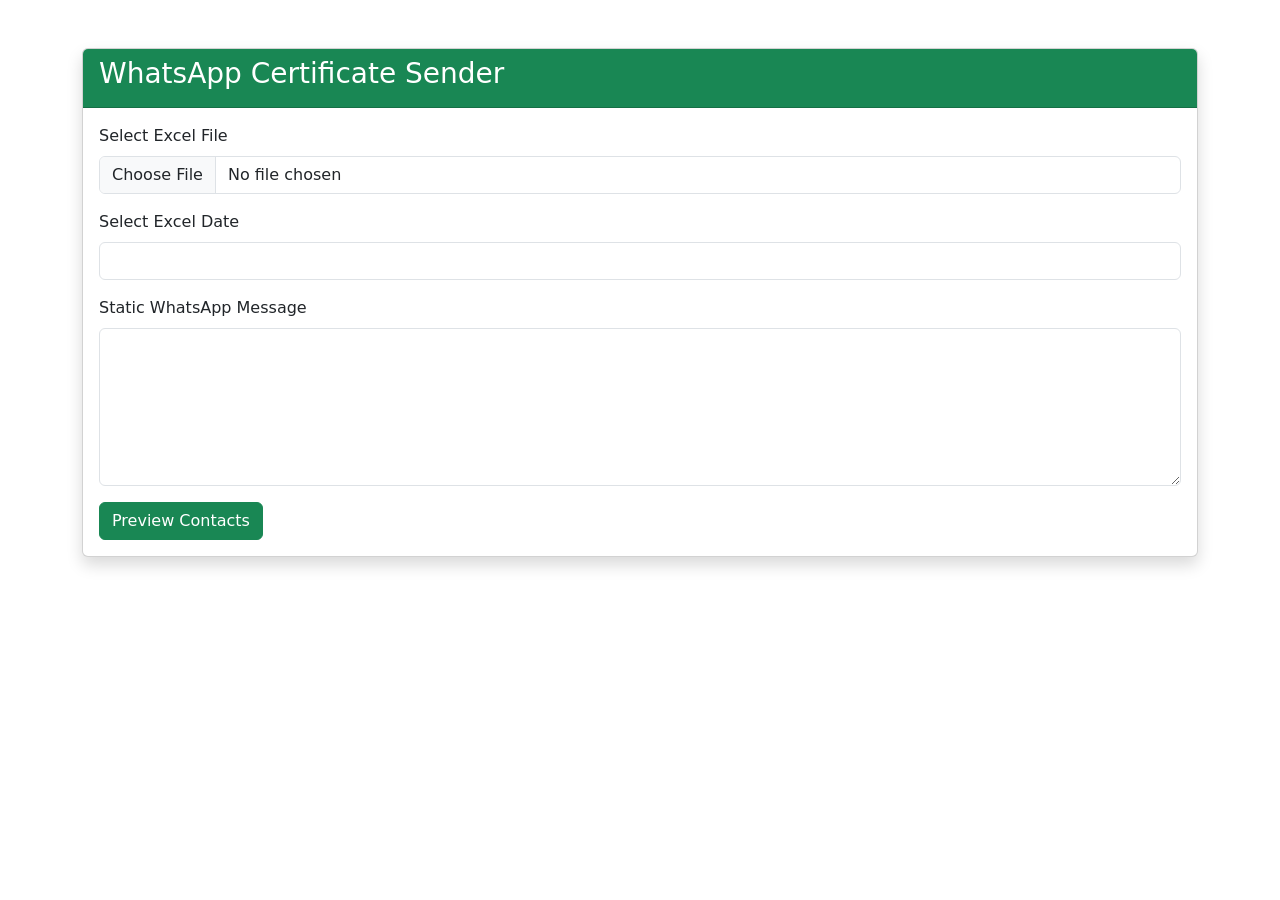
<file: src/main/resources/static/CertificateWhatsapp.html>
<!DOCTYPE html>
<html xmlns:th="http://www.thymeleaf.org">

<head>

<title>WhatsApp Certificate Sender</title>

<link href="https://cdn.jsdelivr.net/npm/bootstrap@5.3.3/dist/css/bootstrap.min.css" rel="stylesheet">

</head>

<body>

<div class="container mt-5">

<div class="card shadow">

<div class="card-header bg-success text-white">

<h3>WhatsApp Certificate Sender</h3>

</div>

<div class="card-body">

<form method="post"
      enctype="multipart/form-data"
      action="/certificate-preview">

<div class="mb-3">

<label class="form-label">

Select Excel File

</label>

<input
type="file"
class="form-control"
name="excel"
accept=".xls,.xlsx"
required>

</div>

<div class="mb-3">

<label class="form-label">

Select Excel Date

</label>

<input
    type="text"
    id="certificateDate"
    name="certificateDate"
    class="form-control">

<script>
flatpickr("#certificateDate", {
    dateFormat: "d-M-Y"
});
</script>

</div>

<div class="mb-3">

<label class="form-label">

Static WhatsApp Message

</label>

<textarea
class="form-control"
rows="6"
name="message"
required></textarea>

</div>

<button class="btn btn-success">

Preview Contacts

</button>

</form>

</div>

</div>

</div>

</body>

</html>
</file>
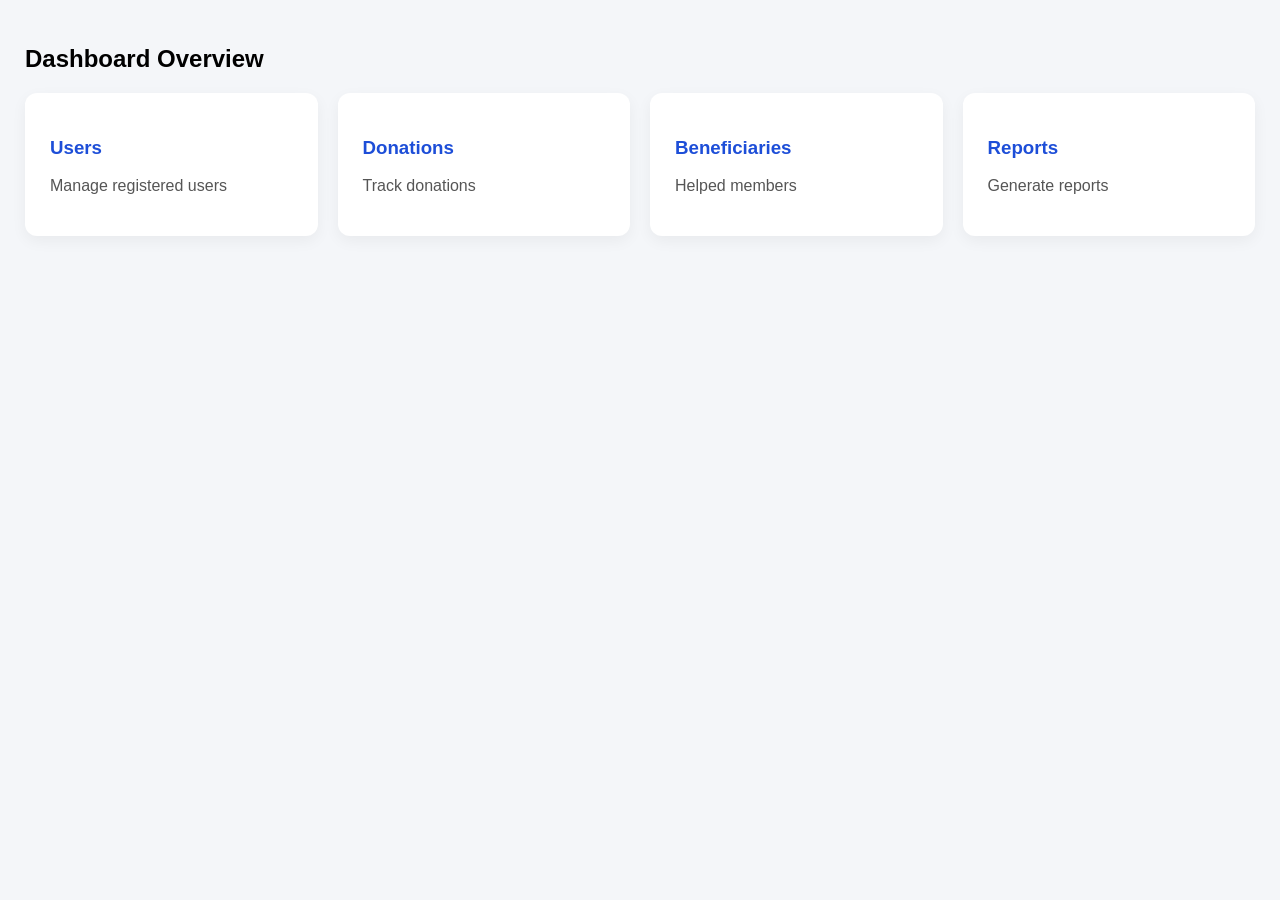
<file: src/main/resources/static/overview.html>
<!DOCTYPE html>
<html lang="en">
<head>
    <style>
        /* Put the styles specific to the content area here */
        body {
            font-family: "Segoe UI", Arial, sans-serif;
            background: #f4f6f9;
            padding: 25px;
            margin: 0;
        }
        .cards {
            display: grid;
            grid-template-columns: repeat(auto-fit, minmax(220px, 1fr));
            gap: 20px;
            margin-top: 20px;
        }
        .card {
            background: white;
            padding: 25px;
            border-radius: 12px;
            box-shadow: 0 5px 15px rgba(0,0,0,0.05);
            transition: 0.3s;
        }
        .card:hover {
            transform: translateY(-6px);
        }
        .card h3 {
            color: #1d4ed8;
        }
        .card p {
            margin-top: 8px;
            color: #555;
        }
    </style>
</head>
<body>

    <h2>Dashboard Overview</h2>
    
    <div class="cards">
        <div class="card">
            <h3>Users</h3>
            <p>Manage registered users</p>
        </div>
        <div class="card">
            <h3>Donations</h3>
            <p>Track donations</p>
        </div>
        <div class="card">
            <h3>Beneficiaries</h3>
            <p>Helped members</p>
        </div>
        <div class="card">
            <h3>Reports</h3>
            <p>Generate reports</p>
        </div>
    </div>

</body>
</html>
</file>
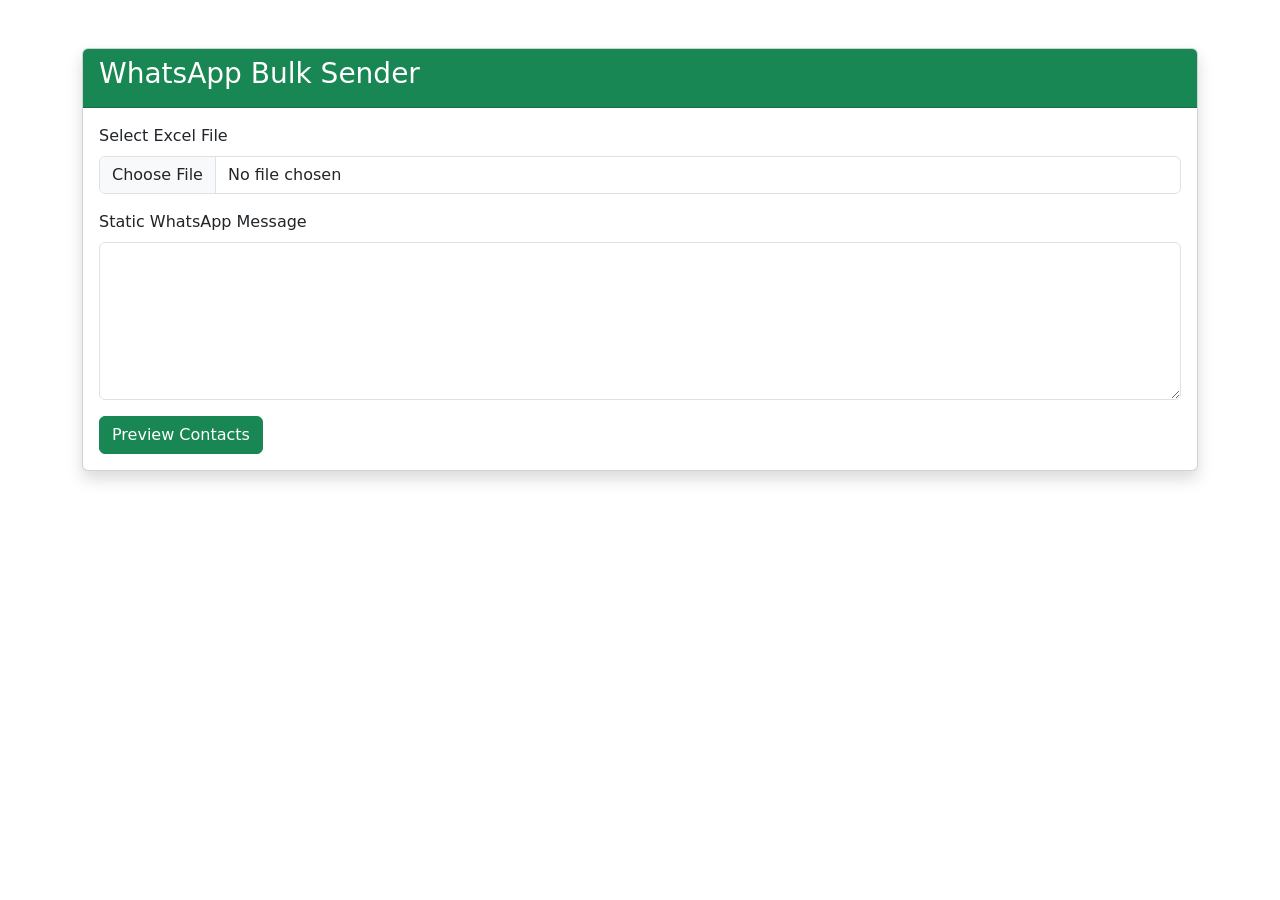
<file: src/main/resources/static/WhatsApp.html>
<!DOCTYPE html>
<html xmlns:th="http://www.thymeleaf.org">

<head>

<title>WhatsApp Bulk Sender</title>

<link href="https://cdn.jsdelivr.net/npm/bootstrap@5.3.3/dist/css/bootstrap.min.css"
rel="stylesheet">

</head>

<body>

<div class="container mt-5">

<div class="card shadow">

<div class="card-header bg-success text-white">

<h3>WhatsApp Bulk Sender</h3>

</div>

<div class="card-body">

<form method="post"
      enctype="multipart/form-data"
      action="/preview-whatsapp">

<div class="mb-3">

<label class="form-label">

Select Excel File

</label>

<input
type="file"
class="form-control"
name="file"
accept=".xls,.xlsx"
required>

</div>

<div class="mb-3">

<label class="form-label">

Static WhatsApp Message

</label>

<textarea
class="form-control"
rows="6"
name="message"
required></textarea>

</div>

<button class="btn btn-success">

Preview Contacts

</button>

</form>

</div>

</div>

</div>

</body>

</html>
</file>
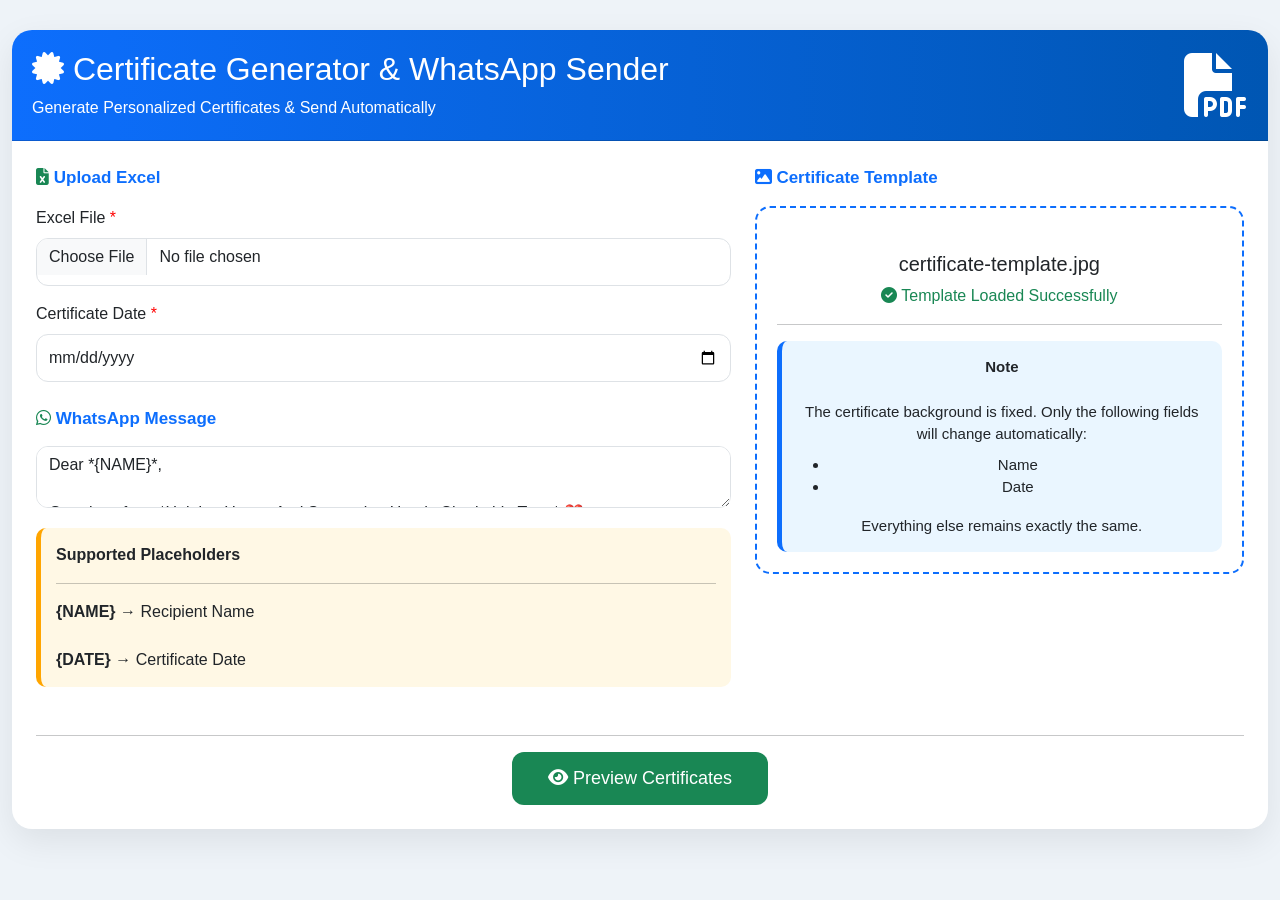
<file: src/main/resources/templates/CertificateGenerator.html>
<!DOCTYPE html>
<html xmlns:th="http://www.thymeleaf.org">

<head>

<meta charset="UTF-8">

<title>Certificate Generator | Helping Hearts</title>

<meta name="viewport" content="width=device-width, initial-scale=1">

<link href="https://cdn.jsdelivr.net/npm/bootstrap@5.3.3/dist/css/bootstrap.min.css" rel="stylesheet">

<link href="https://cdnjs.cloudflare.com/ajax/libs/font-awesome/6.6.0/css/all.min.css" rel="stylesheet">

<style>

body{

    background:#eef3f8;
    font-family:'Segoe UI',sans-serif;

}

.main-card{

    margin:30px auto;
    border:none;
    border-radius:20px;
    overflow:hidden;
    box-shadow:0 12px 35px rgba(0,0,0,.08);

}

.card-header{

    background:linear-gradient(90deg,#0d6efd,#0056b3);

    color:white;

    padding:20px;

}

.section-title{

    font-size:17px;

    font-weight:600;

    color:#0d6efd;

    margin-bottom:15px;

}

.form-control{

    border-radius:12px;

    min-height:48px;

}

textarea{

    min-height:180px;

}

.template-card{

    border:2px dashed #0d6efd;

    border-radius:15px;

    padding:20px;

    text-align:center;

    background:white;

}

.template-card img{

    width:100%;

    border-radius:10px;

    margin-bottom:15px;

}

.info-box{

    background:#eaf6ff;

    border-left:5px solid #0d6efd;

    padding:15px;

    border-radius:10px;

    font-size:15px;

}

.placeholder-box{

    background:#fff8e5;

    border-left:5px solid orange;

    padding:15px;

    border-radius:10px;

    margin-top:20px;

}

.btn-preview{

    background:#198754;

    color:white;

    border-radius:12px;

    padding:12px 35px;

    font-size:18px;

}

.btn-preview:hover{

    background:#157347;

    color:white;

}

.required{

    color:red;

}

</style>

</head>

<body>

<div class="container-fluid">

<div class="card main-card">

<div class="card-header">

<div class="row align-items-center">

<div class="col-md-8">

<h2>

<i class="fa-solid fa-certificate"></i>

Certificate Generator & WhatsApp Sender

</h2>

<div>

Generate Personalized Certificates & Send Automatically

</div>

</div>

<div class="col-md-4 text-end">

<i class="fa-solid fa-file-pdf fa-4x"></i>

</div>

</div>

</div>

<div class="card-body p-4">

<form method="post"

      action="/certificate-preview"

      enctype="multipart/form-data">

<div class="row">

<!-- LEFT -->

<div class="col-lg-7">

<div class="section-title">

<i class="fa fa-file-excel text-success"></i>

Upload Excel

</div>

<div class="mb-3">

<label class="form-label">

Excel File

<span class="required">*</span>

</label>

<input

type="file"

name="excel"

class="form-control"

accept=".xls,.xlsx"

required>

</div>

<div class="mb-4">

<label class="form-label">

Certificate Date

<span class="required">*</span>

</label>

<input

type="date"

name="certificateDate"

class="form-control"

required>

</div>

<div class="section-title">

<i class="fab fa-whatsapp text-success"></i>

WhatsApp Message

</div>

<textarea

class="form-control"

name="message"

required>Dear *{NAME}*,

Greetings from *Helping Hearts And Supporting Hands Charitable Trust* ❤️

Thank you for your valuable support and contribution towards our mission of serving society.

As a token of our appreciation, we are pleased to share your *Certificate of Appreciation*.

📄 Please find your certificate attached with this message.

📅 Certificate Date: *{DATE}*

Your kindness and generosity inspire us to continue making a positive difference in the lives of those in need.

We sincerely thank you for being a part of the Helping Hearts family.

Warm Regards,

*Helping Hearts And Supporting Hands Charitable Trust*

🌐 https://www.hhash.co.in
</textarea>

<div class="placeholder-box">

<b>

Supported Placeholders

</b>

<hr>

<b>{NAME}</b>

→ Recipient Name

<br><br>

<b>{DATE}</b>

→ Certificate Date

</div>

</div>

<!-- RIGHT -->

<div class="col-lg-5">

<div class="section-title">

<i class="fa-solid fa-image"></i>

Certificate Template

</div>

<div class="template-card">

<img th:src="@{/certificates/certificate-template.jpg}">

<h5>

certificate-template.jpg

</h5>

<div class="text-success">

<i class="fa fa-check-circle"></i>

Template Loaded Successfully

</div>

<hr>

<div class="info-box">

<b>Note</b>

<br><br>

The certificate background is fixed.

Only the following fields will change automatically:

<ul class="mt-2">

<li>Name</li>

<li>Date</li>

</ul>

Everything else remains exactly the same.

</div>

</div>

</div>

</div>

<hr class="mt-5">

<div class="text-center">

<button

class="btn btn-preview">

<i class="fa fa-eye"></i>

Preview Certificates

</button>

</div>

</form>

</div>

</div>

</div>

</body>

</html>
</file>
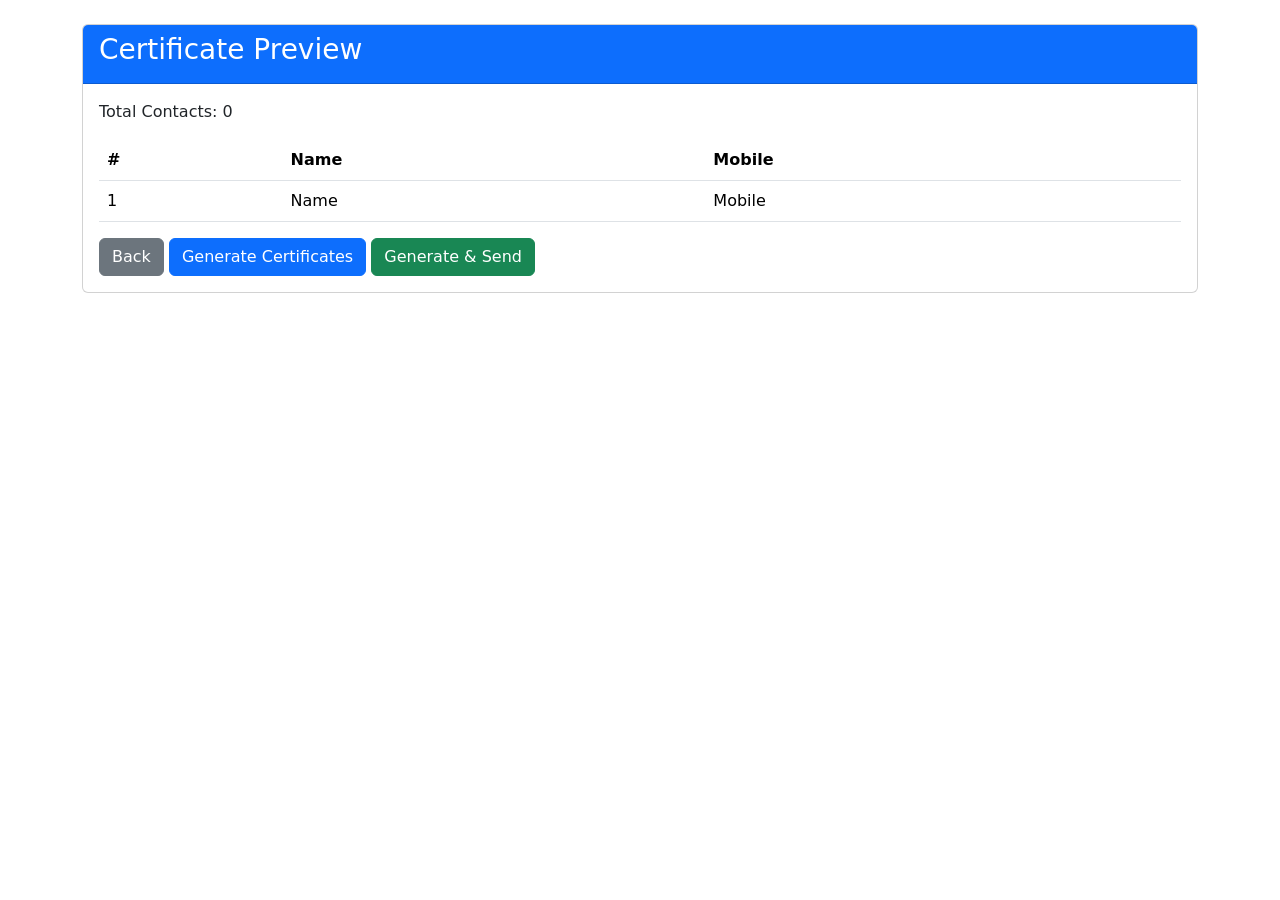
<file: src/main/resources/templates/CertificatePreview.html>
<!DOCTYPE html>
<html xmlns:th='http://www.thymeleaf.org'>

<head>
	<meta charset='UTF-8'>
	<title>Certificate Preview</title>
	<link href='https://cdn.jsdelivr.net/npm/bootstrap@5.3.3/dist/css/bootstrap.min.css' rel='stylesheet'>
</head>

<body>
	<div class='container mt-4'>
		<div class='card'>
			<div class='card-header bg-primary text-white'>
				<h3>Certificate Preview</h3>
			</div>
			<div class='card-body'>
				<p>Total Contacts: <span th:text='${totalContacts}'>0</span></p>
				<div th:text='${message}'></div>
				<table class='table'>
					<thead>
						<tr>
							<th>#</th>
							<th>Name</th>
							<th>Mobile</th>
						</tr>
					</thead>
					<tbody>
						<tr th:each='contact,stat:${contacts}'>
							<td th:text='${stat.count}'>1</td>
							<td th:text='${contact.name}'>Name</td>
							<td th:text='${contact.mobile}'>Mobile</td>
						</tr>
					</tbody>
				</table><button onclick='history.back()' class='btn btn-secondary'>Back</button>
				<form action='/generate-certificates' method='post' style='display:inline'><button
						class='btn btn-primary'>Generate Certificates</button></form>
				<form action='/generate-send-certificates' method='post' style='display:inline'><button
						class='btn btn-success'>Generate & Send</button></form>
			</div>
		</div>
	</div>
</body>

</html>
</file>
